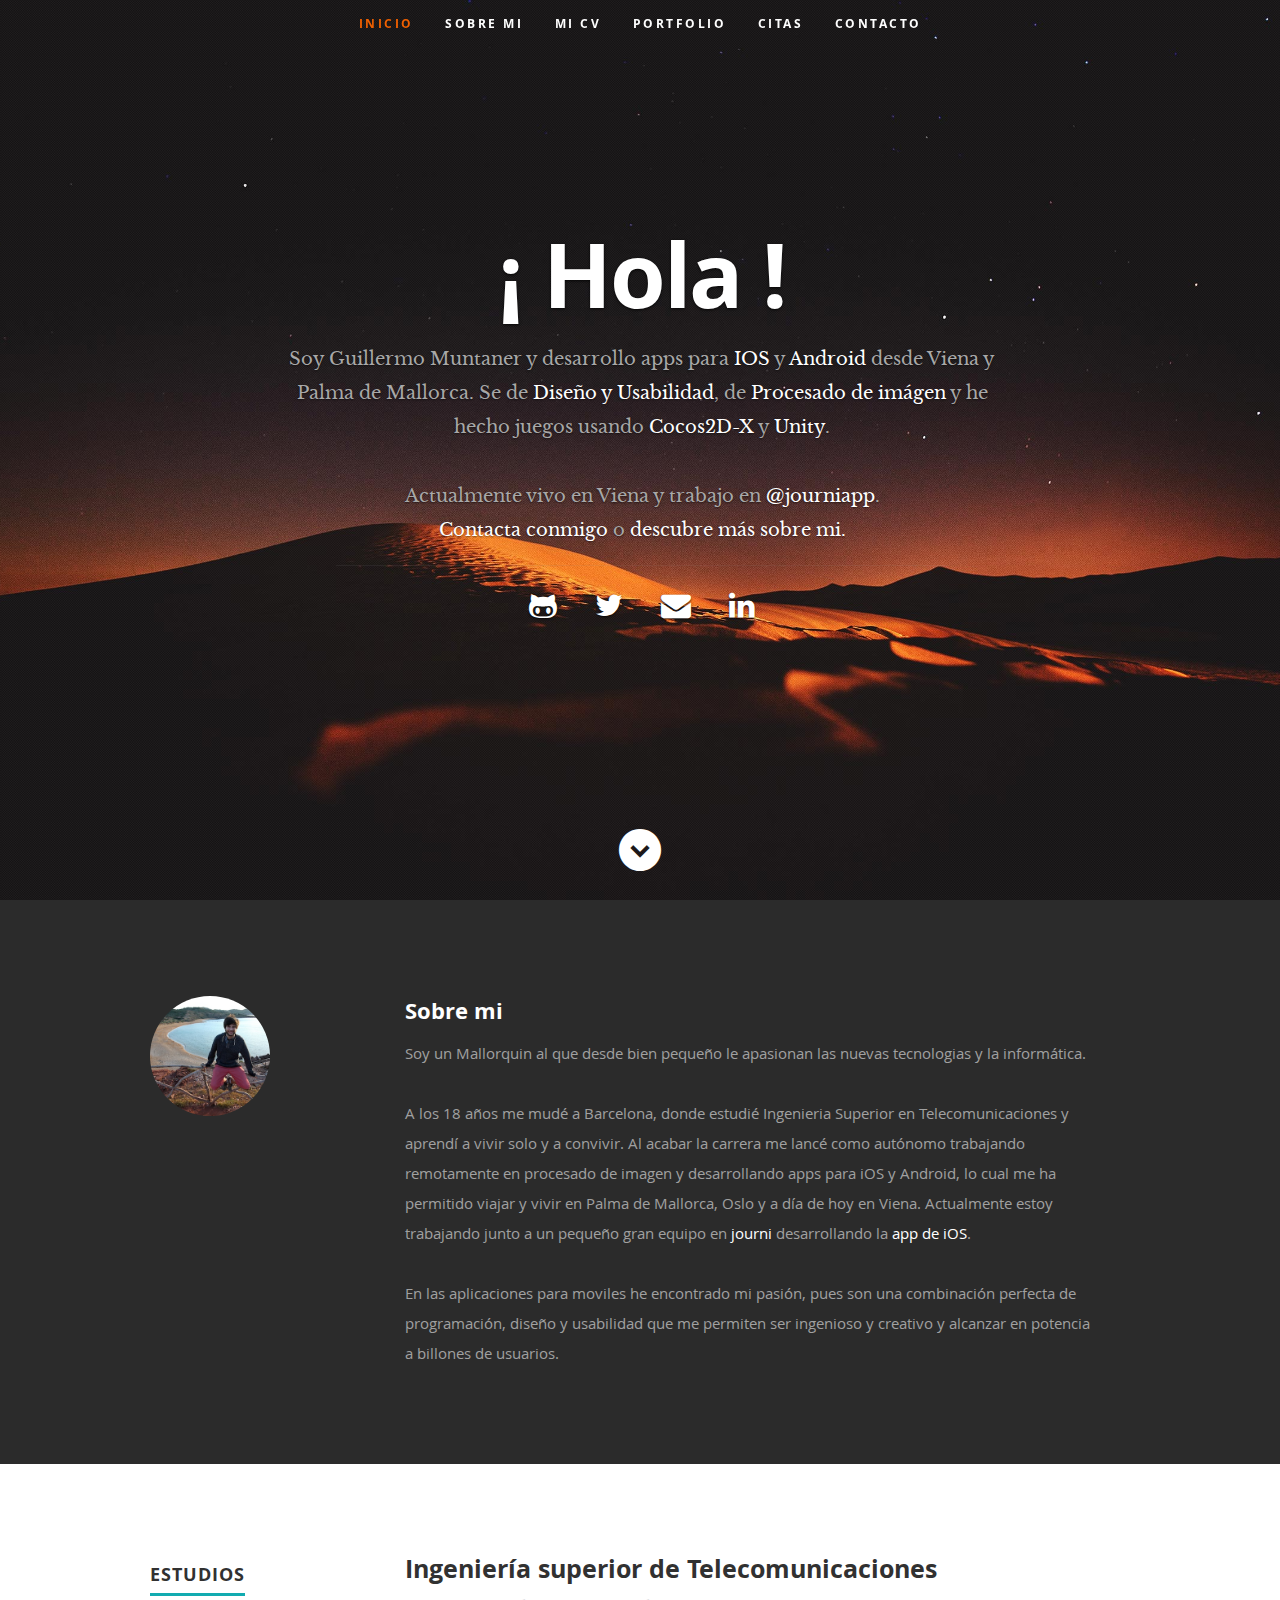
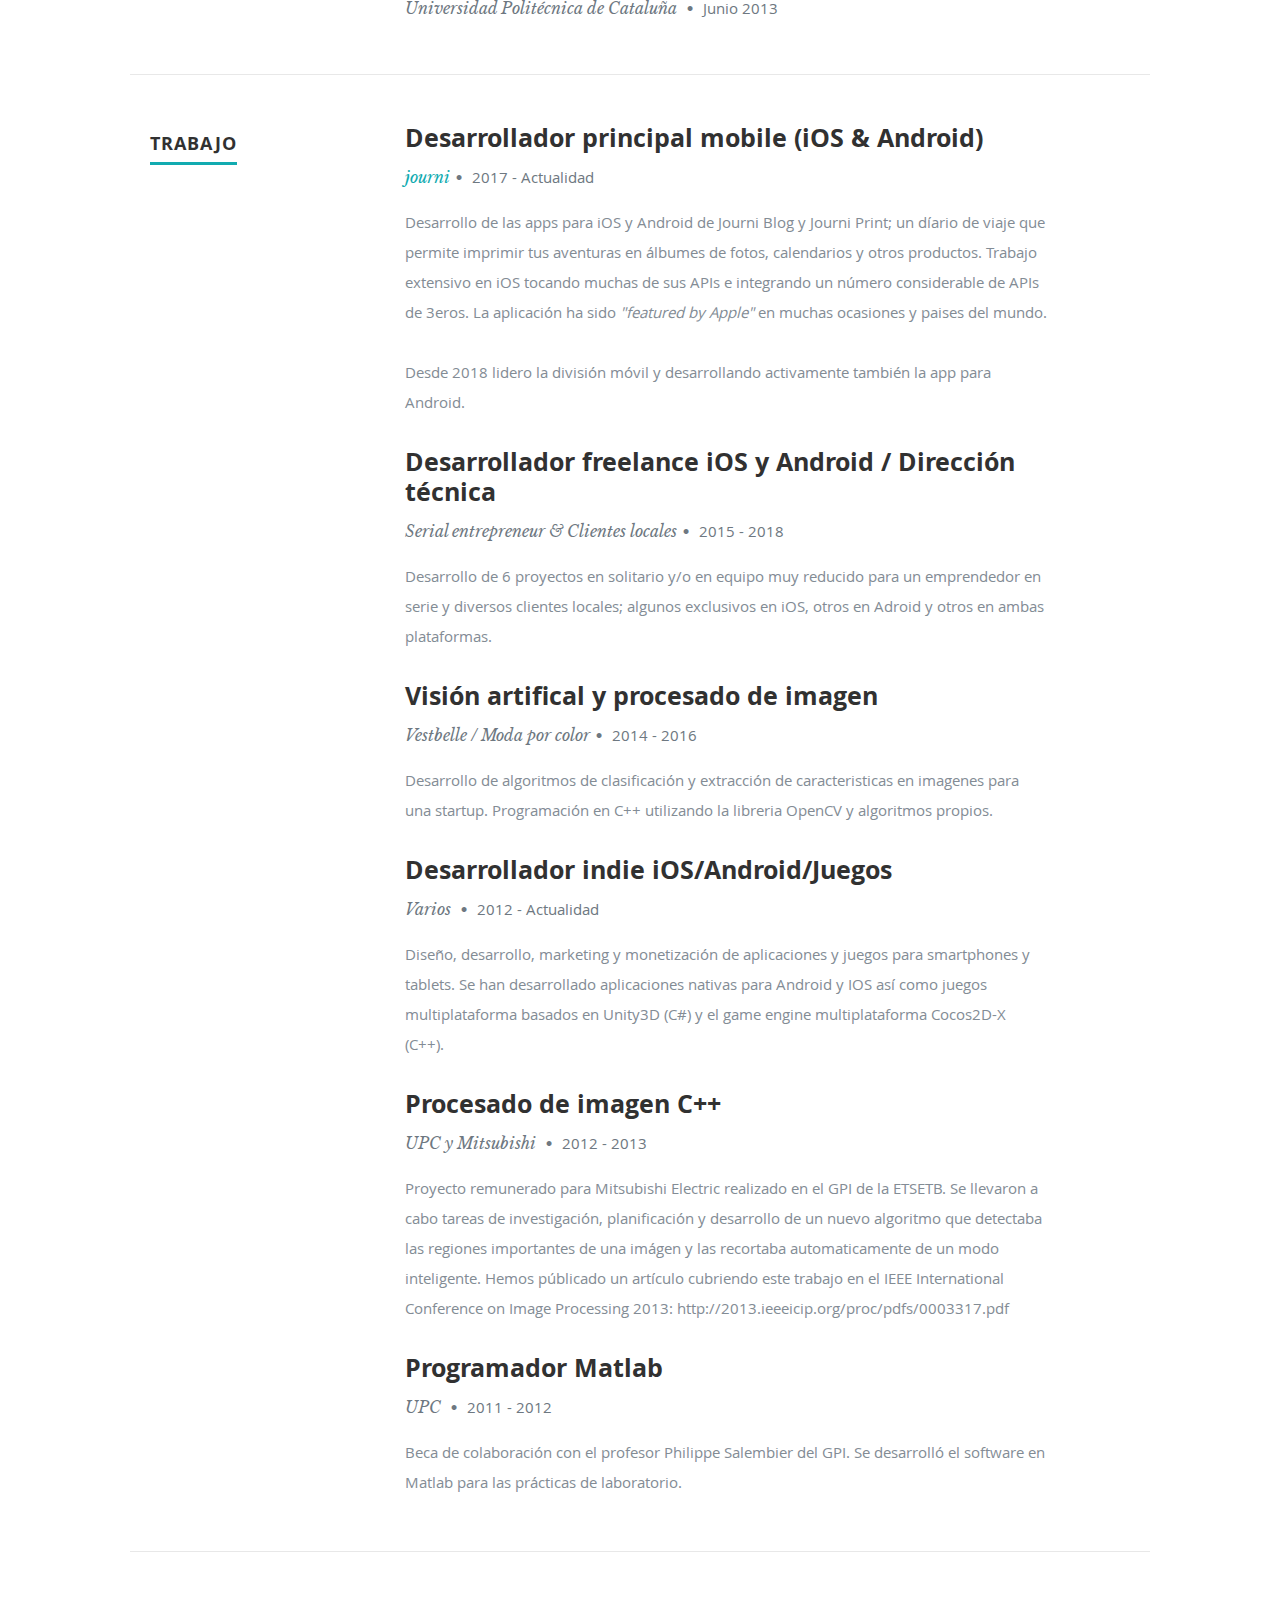
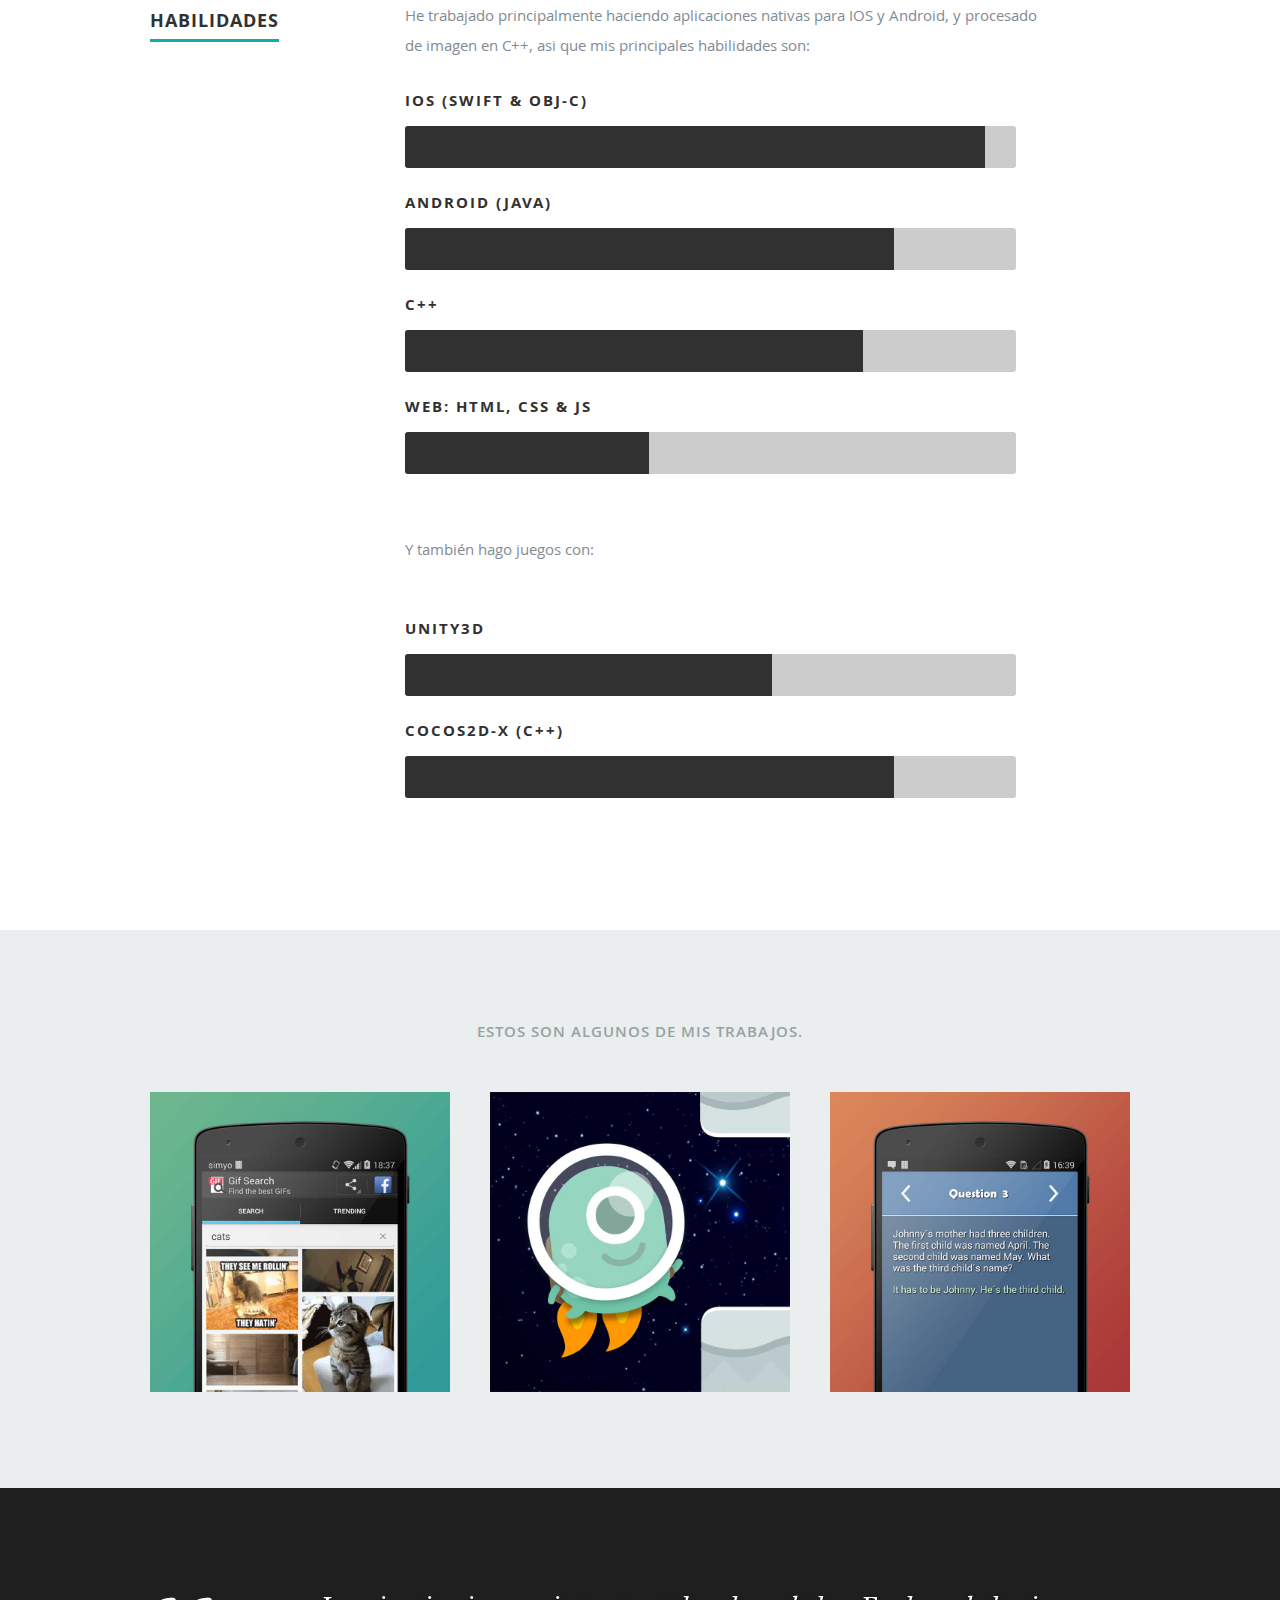
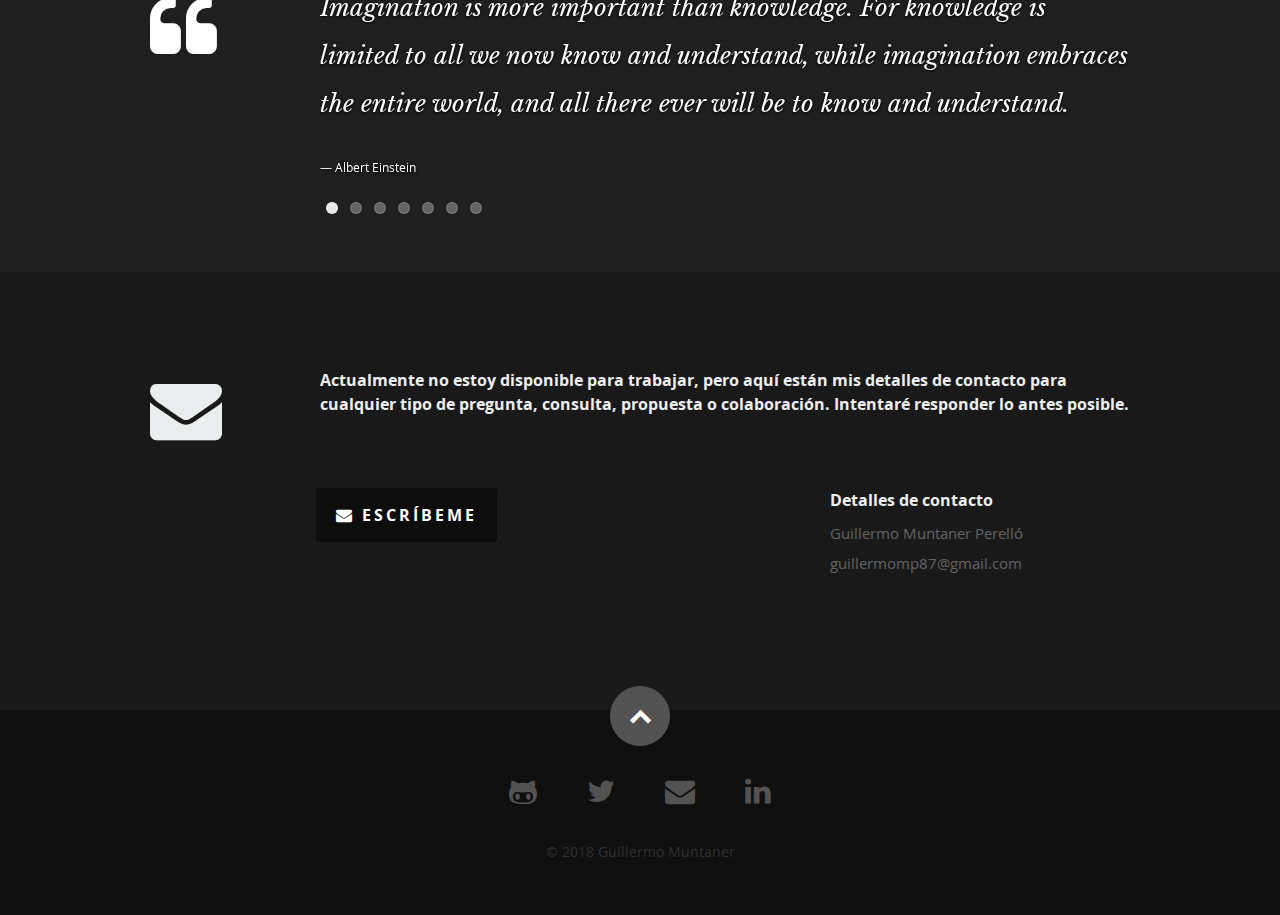
<file: index.html>
<!DOCTYPE html>
<!--[if lt IE 8 ]><html class="no-js ie ie7" lang="en"> <![endif]-->
<!--[if IE 8 ]><html class="no-js ie ie8" lang="en"> <![endif]-->
<!--[if (gte IE 8)|!(IE)]><!--><html class="no-js" lang="en"> <!--<![endif]-->
<head>

   <!--- Basic Page Needs
   ================================================== -->
   <meta charset="utf-8">
	<title>Guillermo Muntaner - Desarrollo de Apps para IOS y Android en Palma de Mallorca</title>
	<meta name="title" content="Guillermo Muntaner - Desarrollo de Apps para IOS y Android en Viena y Palma de Mallorca">
	<meta name="description" content="Ingeniero de telecomunicaciones. Desarrollo de aplicaciones mobiles (APPs) para IOS (iPhone y iPad) y Android en Swift, objective-C y java. Experto en procesado de imagen C++/OpenCV".>
	<meta name="author" content="Guillermo Muntaner Perello">

   <!-- Mobile Specific Metas
   ================================================== -->
	<meta name="viewport" content="width=device-width, initial-scale=1, maximum-scale=1">

	<!-- CSS
    ================================================== -->
   <link rel="stylesheet" href="css/default.css">
	<link rel="stylesheet" href="css/layout.css">
   <link rel="stylesheet" href="css/media-queries.css">
   <link rel="stylesheet" href="css/magnific-popup.css">

   <!-- Script
   ================================================== -->
	<script src="js/modernizr.js"></script>

   <!-- Favicons
	================================================== -->
	<link rel="shortcut icon" href="favicon.png" >
</head>

<body>

   <!-- Header
   ================================================== -->
   <header id="home">

      <nav id="nav-wrap">

         <a class="mobile-btn" href="#nav-wrap" title="Show navigation">Mostrar navegación</a>
	      <a class="mobile-btn" href="#" title="Hide navigation">Ocultar navegación</a>

         <ul id="nav" class="nav">
            <li class="current"><a class="smoothscroll" href="#home">Inicio</a></li>
            <li><a class="smoothscroll" href="#about">Sobre mi</a></li>
	          <li><a class="smoothscroll" href="#resume">Mi CV</a></li>
            <li><a class="smoothscroll" href="#portfolio">Portfolio</a></li>
            <li><a class="smoothscroll" href="#testimonials">Citas</a></li>
            <li><a class="smoothscroll" href="#contact">Contacto</a></li>
         </ul> <!-- end #nav -->

      </nav> <!-- end #nav-wrap -->

      <div class="row banner">
         <div class="banner-text">
            <h1 class="responsive-headline">¡ Hola !</h1>
            <h3>Soy Guillermo Muntaner y desarrollo apps para <span>IOS</span> y <span>Android</span> desde Viena y Palma de Mallorca. Se de <span>Diseño y Usabilidad</span>, de <span>Procesado de imágen</span> y he hecho juegos usando <span>Cocos2D-X</span> y <span>Unity</span>.<br><br>Actualmente vivo en Viena y trabajo en <a href="https://www.journiapp.com/">@journiapp</a>.<br> <a class="smoothscroll" href="#contact">Contacta conmigo</a> o <a class="smoothscroll" href="#about">descubre más sobre mi.</a></h3>
            <hr />
            <ul class="social">  
               <li><a href="https://github.com/guillermomuntaner"><i class="fa fa-github-alt"></i></a></li>
               <li><a href="https://twitter.com/guillermomp87"><i class="fa fa-twitter"></i></a></li>
               <li><a href="mailto:guillermomp87@gmail.com"><i class="fa fa-envelope"></i></a></li>
               <li><a href="https://es.linkedin.com/in/guillermomuntaner"><i class="fa fa-linkedin"></i></a></li>   
            </ul>
         </div>
      </div>

      <p class="scrolldown">
         <a class="smoothscroll" href="#about"><i class="icon-down-circle"></i></a>
      </p>

   </header> <!-- Header End -->


   <!-- About Section
   ================================================== -->
   <section id="about">

      <div class="row">

         <div class="three columns">

            <img class="profile-pic"  src="images/profilepic.jpg" alt="" />

         </div>

         <div class="nine columns main-col">

            <h2>Sobre mi</h2>

            <p>Soy un Mallorquin al que desde bien pequeño le apasionan las nuevas tecnologias y la informática.<br><br>A los 18 años me mudé a Barcelona, donde estudié Ingenieria Superior en Telecomunicaciones y aprendí a vivir solo y a convivir. Al acabar la carrera me lancé como autónomo trabajando remotamente en procesado de imagen y desarrollando apps para iOS y Android, lo cual me ha permitido viajar y vivir en Palma de Mallorca, Oslo y a día de hoy en Viena. Actualmente estoy trabajando junto a un pequeño gran equipo en <a href="https://www.journiapp.com/">journi</a> desarrollando la <a href="https://itunes.apple.com/us/app/journi-journal-and-photo-book/id884030844?mt=8">app de iOS</a>.<br><br>En las aplicaciones para moviles he encontrado mi pasión, pues son una combinación perfecta de programación, diseño y usabilidad que me permiten ser ingenioso y creativo y alcanzar en potencia a billones de usuarios.
            </p>

         </div> <!-- end .main-col -->

      </div>

   </section> <!-- About Section End-->


   <!-- Resume Section
   ================================================== -->
   <section id="resume">

      <!-- Education
      ----------------------------------------------- -->
      <div class="row education">

         <div class="three columns header-col">
            <h1><span>Estudios</span></h1>
         </div>

         <div class="nine columns main-col">

            <div class="row item">

               <div class="twelve columns">

                  <h3>Ingeniería superior de Telecomunicaciones</h3>
                  <p class="info">Universidad Politécnica de Cataluña <span>&bull;</span> <em class="date">Junio 2013</em></p>

                  <p>
                  </p>

               </div>

            </div> <!-- item end -->


         </div> <!-- main-col end -->

      </div> <!-- End Education -->


      <!-- Work
      ----------------------------------------------- -->
      <div class="row work">

         <div class="three columns header-col">
            <h1><span>Trabajo</span></h1>
         </div>

         <div class="nine columns main-col">

            <div class="row item">

               <div class="twelve columns">

                  <h3>Desarrollador principal mobile (iOS &amp; Android)</h3>
                  <p class="info"><a href="https://www.journiapp.com/">journi</a><span>&bull;</span> <em class="date">2017 - Actualidad</em></p>

                  <p>Desarrollo de las apps para iOS y Android de Journi Blog y Journi Print; un díario de viaje que permite imprimir tus aventuras en álbumes de fotos, calendarios y otros productos. Trabajo extensivo en iOS tocando muchas de sus APIs e integrando un número considerable de APIs de 3eros. La aplicación ha sido <i>"featured by Apple"</i> en muchas ocasiones y paises del mundo.
                  </p>

                  <p>Desde 2018 lidero la división móvil y desarrollando activamente también la app para Android.
                  </p>
               </div>

            </div> <!-- item end -->

            <div class="row item">

               <div class="twelve columns">

                  <h3>Desarrollador freelance iOS y Android / Dirección técnica</h3>
                  <p class="info">Serial entrepreneur &amp; Clientes locales<span>&bull;</span> <em class="date">2015 - 2018</em></p>

                  <p>Desarrollo de 6 proyectos en solitario y/o en equipo muy reducido para un emprendedor en serie y diversos clientes locales; algunos exclusivos en iOS, otros en Adroid y otros en ambas plataformas. 
                  </p>

               </div>

            </div> <!-- item end -->

            <div class="row item">

               <div class="twelve columns">

                  <h3>Visión artifical y procesado de imagen</h3>
                  <p class="info">Vestbelle / Moda por color<span>&bull;</span> <em class="date">2014 - 2016</em></p>

                  <p>Desarrollo de algoritmos de clasificación y extracción de caracteristicas en imagenes para una startup. Programación en C++ utilizando la libreria OpenCV y algoritmos propios. 
                  </p>

               </div>

            </div> <!-- item end -->

            <div class="row item">

               <div class="twelve columns">

                  <h3>Desarrollador indie iOS/Android/Juegos</h3>
                  <p class="info">Varios <span>&bull;</span> <em class="date">2012 - Actualidad</em></p>

                  <p>Diseño, desarrollo, marketing y monetización de aplicaciones y juegos para smartphones y tablets. Se han desarrollado aplicaciones nativas para Android y IOS así como juegos multiplataforma basados en Unity3D (C#) y el game engine multiplataforma Cocos2D-X (C++).
                  </p>

               </div>

            </div> <!-- item end -->

            <div class="row item">

               <div class="twelve columns">

                  <h3>Procesado de imagen C++</h3>
                  <p class="info">UPC y Mitsubishi <span>&bull;</span> <em class="date">2012 - 2013</em></p>

                  <p>Proyecto remunerado para Mitsubishi Electric realizado en el GPI de la ETSETB. Se llevaron a cabo tareas de investigación, planificación y desarrollo de un nuevo algoritmo que detectaba las regiones importantes de una imágen y las recortaba automaticamente de un modo inteligente. Hemos públicado un artículo cubriendo este trabajo en el IEEE International Conference on Image Processing 2013: http://2013.ieeeicip.org/proc/pdfs/0003317.pdf
                  </p>

               </div>

            </div> <!-- item end -->

            <div class="row item">

               <div class="twelve columns">

                  <h3>Programador Matlab</h3>
                  <p class="info">UPC <span>&bull;</span> <em class="date">2011 - 2012</em></p>

                  <p>Beca de colaboración con el profesor Philippe Salembier del GPI. Se desarrolló el software en Matlab para las prácticas de laboratorio. 
                  </p>

               </div>

            </div> <!-- item end -->
         </div> <!-- main-col end -->

      </div> <!-- End Work -->


      <!-- Skills
      ----------------------------------------------- -->
      <div class="row skill">

         <div class="three columns header-col">
            <h1><span>Habilidades</span></h1>
         </div>

         <div class="nine columns main-col">

            <p>He trabajado principalmente haciendo aplicaciones nativas para IOS y Android, y procesado de imagen en C++, asi que mis principales habilidades son:
            </p>

				<div class="bars">

				   <ul class="skills">
                  <li><span class="bar-expand ios"></span><em>IOS (Swift & Obj-C)</em></li>
                  <li><span class="bar-expand android"></span><em>Android (Java)</em></li>
                  <li><span class="bar-expand cplusplus"></span><em>C++</em></li>
						<li><span class="bar-expand web"></span><em>Web: HTML, CSS &amp; JS</em></li>
                  <p>Y también hago juegos con:
                     <br><br><br></p>
                  <li><span class="bar-expand unity3d"></span><em>Unity3D</em></li>
						<li><span class="bar-expand cocos2d"></span><em>Cocos2D-x (C++)</em></li>
					</ul>

				</div><!-- end skill-bars -->

			</div> <!-- main-col end -->

      </div> <!-- End skills -->

   </section> <!-- Resume Section End-->


   <!-- Portfolio Section
   ================================================== -->
   
   <section id="portfolio">

      <div class="row">

         <div class="twelve columns collapsed">

            <h1>Estos son algunos de mis trabajos.</h1>

            <div id="portfolio-wrapper" class="bgrid-thirds s-bgrid-thirds cf">

               <div class="columns portfolio-item">
                  <div class="item-wrap">

                     <a href="#modal-02" title="">
                        <img alt="" src="images/portfolio/gifsearch.jpg">
                        <div class="overlay">
                           <div class="portfolio-item-meta">
          					      <h5>Gif Search</h5>
                              <p>APP nativa para Android</p>
          					   </div>
                        </div>
                        <div class="link-icon"><i class="icon-plus"></i></div>
                     </a>

                  </div>
          		</div> 

               <div class="columns portfolio-item">
                  <div class="item-wrap">

                     <a href="#modal-03" title="">
                        <img alt="" src="images/portfolio/jetpack.png">
                        <div class="overlay">
                           <div class="portfolio-item-meta">
          					      <h5>Jetpack Naut</h5>
                              <p>Juego multiplataforma</p>
          					   </div>
                        </div>
                        <div class="link-icon"><i class="icon-plus"></i></div>
                     </a>

                  </div>
          		</div> 

               <div class="columns portfolio-item">
                  <div class="item-wrap">

                     <a href="#modal-04" title="">
                        <img alt="" src="images/portfolio/dlogic.jpg">
                        <div class="overlay">
                           <div class="portfolio-item-meta">
          					      <h5>DLogic</h5>
                              <p>Android</p>
          					   </div>
                        </div>
                        <div class="link-icon"><i class="icon-plus"></i></div>
                     </a>

                  </div>
          		</div> 

            </div> 

         </div> 

       


         <!-- Modal Popup
	      --------------------------------------------------------------- -->

         <div id="modal-02" class="popup-modal mfp-hide">

		      <img class="scale-with-grid" src="images/portfolio/modals/m-gifsearch.png" alt="" />

		      <div class="description-box">
			      <h4>Gif Search</h4>
			      <p>Aplicación nativa para Android que permite buscar, descubrir y compartir GIFs animados. Para el motor de busqueda de GIFs he utilizado la API de Giphy.com</p>
               <span class="categories"><i class="fa fa-tag"></i>Android, Webservice</span>
		      </div>

            <div class="link-box">
		         <a class="popup-modal-dismiss">Close</a>
            </div>

	      </div><!-- modal-02 End -->

         <div id="modal-03" class="popup-modal mfp-hide">

		      <img class="scale-with-grid" src="images/portfolio/modals/m-jetpack.png" alt="" />

		      <div class="description-box">
			      <h4>Jetpack Naut</h4>
			      <p>Simpático clon del Flappy Bird para iOS y Android, desarrollado con Cocos2D-X en 24horas. El juego cuenta con logros y rankings, integrados con GameCenter en iOS y con GooglePlay Services en Android.</p>
               <span class="categories"><i class="fa fa-tag"></i>IOS, Android, Cocos2d-X</span>
		      </div>

            <div class="link-box">
		         <a class="popup-modal-dismiss">Close</a>
            </div>

	      </div><!-- modal-03 End -->

         <div id="modal-04" class="popup-modal mfp-hide">

		      <img class="scale-with-grid" src="images/portfolio/modals/m-dlogic.jpg" alt="" />

		      <div class="description-box">
			      <h4>DLogic</h4>
			      <p>Mi primera aplicación para Android, una curiosa colección de preguntas lógicas. A pesar de su simplez, hay un trabajo serio de ASO, posicionamiento y monetización detrás, gracias al cual la app cuenta con casi 1.000.000 de descargas y genera unos ingresos mensuales constantes desde hace años.</p>
               <span class="categories"><i class="fa fa-tag"></i>Android, Monetización, ASO</span>
		      </div>

            <div class="link-box">
		         <a class="popup-modal-dismiss">Close</a>
            </div>

	      </div><!-- modal-04 End -->


      </div> <!-- row End -->

   </section> <!-- Portfolio Section End-->


   <!-- Testimonials Section
   ================================================== -->
   <section id="testimonials">

      <div class="text-container">

         <div class="row">

            <div class="two columns header-col">

               <h1><span>Mis citas favoritas</span></h1>

            </div>

            <div class="ten columns flex-container">

               <div class="flexslider">

                  <ul class="slides">

                     <li>
                        <blockquote>
                           <p>Imagination is more important than knowledge. For knowledge is limited to all we now know and understand, while imagination embraces the entire world, and all there ever will be to know and understand.
                           </p>
                           <cite>Albert Einstein</cite>
                        </blockquote>
                     </li> 

                     <li>
                        <blockquote>
                           <p>Creativity is just connecting things. When you ask creative people how they did something, they feel a little guilty because they didn’t really do it, they just saw something. It seemed obvious to them after a while.
                            <br>
                            <br>
                           </p>
                           <cite>Steve Jobs</cite>
                        </blockquote>
                     </li> 

                     <li>
                        <blockquote>
                           <p>There is no innovation and creativity without failure.
                           <br>Period.
                           <br>
                           <br>
                           <br>
                           </p>
                           <cite>Brene Brown</cite>
                        </blockquote>
                     </li> 

                     <li>
                        <blockquote>
                          <p>Genius is one percent inspiration, and ninety-nine percent perspiration.
                          <br>
                          <br>
                          <br>
                          <br>
                           </p>
                           <cite>Thomas Edison</cite>
                        </blockquote>
                     </li>

                     <li>
                        <blockquote>
                          <p>If you always do what you always did, you will always get what you always got.
                          <br>
                          <br>
                          <br>
                          </p>
                          <cite>Albert Einstein</cite>
                        </blockquote>
                     </li> 

                     <li>
                        <blockquote>
                           <p>There are no old roads to new directions.
                            <br>
                            <br>
                            <br>
                            <br>
                           </p>

                           <cite>The Boston Consulting Group</cite>
                        </blockquote>
                     </li> 

                     <li>
                        <blockquote>
                           <p>A discovery is said to be an accident meeting a prepared mind.
                            <br>
                            <br>
                            <br>
                            <br>
                           </p>
                           <cite>A. von Szent-Gyorgyi</cite>
                        </blockquote>
                     </li> 


                  </ul>

               </div> 

            </div> 

         </div> 

       </div>  

   </section> 


   <!-- Contact Section
   ================================================== -->
   <section id="contact">

         <div class="row section-head">

            <div class="two columns header-col">

               <h1><span>Contacta conmigo!</span></h1>

            </div>

            <div class="ten columns">

                  <h4 class="lead">Actualmente no estoy disponible para trabajar, pero aquí están mis detalles de contacto para cualquier tipo de pregunta, consulta, propuesta o colaboración. Intentaré responder lo antes posible.
                  </h4>

            </div>

         </div>

         <div class="row">

            <div class="eight columns">

               <div>
                  <button onclick="location.href='mailto:guillermomp87@gmail.com'" class="submit"><i class="fa fa-envelope"></i>   Escríbeme</a></button>
               </div>

            </div>


            <aside class="four columns footer-widgets">

               <div class="widget widget_contact">

    					   <h4>Detalles de contacto</h4>
    					   <p class="address">
    						   <span>Guillermo Muntaner Perelló</span><br>
                   <span>guillermomp87@gmail.com</span>
    					   </p>

				   </div>

		         </div>

            </aside>

      </div>

   </section>


   <!-- footer
   ================================================== -->
   <footer>

      <div class="row">

         <div class="twelve columns">

            <ul class="social-links">  
               <li><a href="https://github.com/guillermomuntaner"><i class="fa fa-github-alt"></i></a></li>
               <li><a href="https://twitter.com/guillermomp87"><i class="fa fa-twitter"></i></a></li>
               <li><a href="mailto:guillermomp87@gmail.com"><i class="fa fa-envelope"></i></a></li>
               <li><a href="https://es.linkedin.com/in/guillermomuntaner"><i class="fa fa-linkedin"></i></a></li>   
            </ul>

            <ul class="copyright">
               <li>&copy; 2018 Guillermo Muntaner</li>
            </ul>

         </div>

         <div id="go-top"><a class="smoothscroll" title="Back to Top" href="#home"><i class="icon-up-open"></i></a></div>

      </div>

   </footer> <!-- Footer End-->

   <!-- Java Script
   ================================================== -->
   <script src="https://ajax.googleapis.com/ajax/libs/jquery/1.10.2/jquery.min.js"></script>
   <script>window.jQuery || document.write('<script src="js/jquery-1.10.2.min.js"><\/script>')</script>
   <script type="text/javascript" src="js/jquery-migrate-1.2.1.min.js"></script>

   <script src="js/jquery.flexslider.js"></script>
   <script src="js/waypoints.js"></script>
   <script src="js/jquery.fittext.js"></script>
   <script src="js/magnific-popup.js"></script>
   <script src="js/init.js"></script>

</body>

</html>
</file>
<file: css/default.css>
/*
=====================================================================
*   Ceevee v1.0 Default Stylesheet
*   url: styleshout.com
*   03-17-2014
=====================================================================

TOC:
a. Webfonts and Icon fonts
b. Reset
c. Default Styles
   1. Basic
   2. Typography
   3. Links
   4. Images
   5. Buttons
   6. Forms
d. Grid
e. Others
   1. Clearing
   2. Misc

=====================================================================  */

/* ------------------------------------------------------------------ */
/* a. Webfonts and Icon fonts
 ------------------------------------------------------------------ */

@import url("fonts.css");
@import url("fontello/css/fontello.css");
@import url("font-awesome/css/font-awesome.min.css");

/* ------------------------------------------------------------------
/* b. Reset
      Adapted from:
      Normalize.css - https://github.com/necolas/normalize.css/
      HTML5 Doctor Reset - html5doctor.com/html-5-reset-stylesheet/
/* ------------------------------------------------------------------ */

html, body, div, span, object, iframe,
h1, h2, h3, h4, h5, h6, p, blockquote, pre,
abbr, address, cite, code,
del, dfn, em, img, ins, kbd, q, samp,
small, strong, sub, sup, var,
b, i,
dl, dt, dd, ol, ul, li,
fieldset, form, label, legend,
table, caption, tbody, tfoot, thead, tr, th, td,
article, aside, canvas, details, figcaption, figure,
footer, header, hgroup, menu, nav, section, summary,
time, mark, audio, video {
   margin: 0;
   padding: 0;
   border: 0;
   outline: 0;
   font-size: 100%;
   vertical-align: baseline;
   background: transparent;
}

article,aside,details,figcaption,figure,
footer,header,hgroup,menu,nav,section {
   display: block;
}

audio,
canvas,
video {
   display: inline-block;
}

audio:not([controls]) {
   display: none;
   height: 0;
}

[hidden] { display: none; }

code, kbd, pre, samp {
   font-family: monospace, serif;
   font-size: 1em;
}

pre {
   white-space: pre;
   white-space: pre-wrap;
   word-wrap: break-word;
}

blockquote, q { quotes: &#8220 &#8220; }

blockquote:before, blockquote:after,
q:before, q:after {
   content: '';
   content: none;
}

ins {
   background-color: #ff9;
   color: #000;
   text-decoration: none;
}

mark {
   background-color: #A7F4F6;
   color: #555;
}

del { text-decoration: line-through; }

abbr[title], dfn[title] {
   border-bottom: 1px dotted;
   cursor: help;
}

table {
   border-collapse: collapse;
   border-spacing: 0;
}


/* ------------------------------------------------------------------ */
/* c. Default and Basic Styles
      Adapted from:
      Skeleton CSS Framework - http://www.getskeleton.com/
      Typeplate Typographic Starter Kit - http://typeplate.com/
/* ------------------------------------------------------------------ */

/*  1. Basic  ------------------------------------------------------- */

*,
*:before,
*:after {
   -moz-box-sizing: border-box;
   -webkit-box-sizing: border-box;
   box-sizing: border-box;
}

html {
   font-size: 62.5%;
   -webkit-font-smoothing: antialiased;
}

body {
   background: #fff;
   font-family: 'opensans-regular', sans-serif;
   font-weight: normal;
   font-size: 15px;
   line-height: 30px;
	color: #838C95;

   -webkit-font-smoothing: antialiased; /* Fix for webkit rendering */
	-webkit-text-size-adjust: 100%;
}

/*  2. Typography
       Vertical rhythm with leading derived from 6
--------------------------------------------------------------------- */

h1, h2, h3, h4, h5, h6 {
   color: #313131;
	font-family: 'opensans-bold', sans-serif;
   font-weight: normal;
}
h1 a, h2 a, h3 a, h4 a, h5 a, h6 a { font-weight: inherit; }
h1 { font-size: 38px; line-height: 42px; margin-bottom: 12px; letter-spacing: -1px; }
h2 { font-size: 28px; line-height: 36px; margin-bottom: 6px; }
h3 { font-size: 22px; line-height: 30px; margin-bottom: 12px; }
h4 { font-size: 20px; line-height: 30px; margin-bottom: 6px; }
h5 { font-size: 18px; line-height: 30px; }
h6 { font-size: 14px; line-height: 30px; }
.subheader { }

p { margin: 0 0 30px 0; }
p img { margin: 0; }
p.lead {
   font: 19px/36px 'opensans-light', sans-serif;
   margin-bottom: 18px;
}

/* for 'em' and 'strong' tags, font-size and line-height should be same with
the body tag due to rendering problems in some browsers */
em { font: 15px/30px 'opensans-italic', sans-serif; }
strong, b { font: 15px/30px 'opensans-bold', sans-serif; }
small { font-size: 11px; line-height: inherit; }

/*	Blockquotes */
blockquote {
   margin: 30px 0px;
   padding-left: 40px;
   position: relative;
}
blockquote:before {
   content: "\201C";
   opacity: 0.45;
   font-size: 80px;
   line-height: 0px;
   margin: 0;
   font-family: arial, sans-serif;

   position: absolute;
   top:  30px;
	left: 0;
}
blockquote p {
   font-family: 'librebaskerville-italic', serif;
   padding: 0;
   font-size: 18px;
   line-height: 36px;
}
blockquote cite {
   display: block;
   font-size: 12px;
   font-style: normal;
   line-height: 18px;
}
blockquote cite:before { content: "\2014 \0020"; }
blockquote cite a,
blockquote cite a:visited { color: #8B9798; border: none }

/* ---------------------------------------------------------------------
/*  Pull Quotes Markup
/*
    <aside class="pull-quote">
		<blockquote>
			<p></p>
		</blockquote>
	 </aside>
/*
/* --------------------------------------------------------------------- */
.pull-quote {
   position: relative;
	padding: 18px 30px 18px 0px;
}
.pull-quote:before,
.pull-quote:after {
	height: 1em;
	opacity: 0.45;
	position: absolute;
	font-size: 80px;
   font-family: Arial, Sans-Serif;
}
.pull-quote:before {
	content: "\201C";
	top:  33px;
	left: 0;
}
.pull-quote:after {
	content: '\201D';
	bottom: -33px;
	right: 0;
}
.pull-quote blockquote {
   margin: 0;
}
.pull-quote blockquote:before {
   content: none;
}

/* Abbreviations */
abbr {
   font-family: 'opensans-bold', sans-serif;
	font-variant: small-caps;
	text-transform: lowercase;
   letter-spacing: .5px;
	color: gray;
}
abbr:hover { cursor: help; }

/* drop cap */
.drop-cap:first-letter {
	float: left;
	margin: 0;
	padding: 14px 6px 0 0;
	font-size: 84px;
	font-family: /* Copperplate */ 'opensans-bold', sans-serif;
   line-height: 60px;
	text-indent: 0;
	background: transparent;
	color: inherit;
}

hr { border: solid #E3E3E3; border-width: 1px 0 0; clear: both; margin: 11px 0 30px; height: 0; }


/*  3. Links  ------------------------------------------------------- */

a, a:visited {
   text-decoration: none;
   outline: 0;
   color: #11ABB0;

   -webkit-transition: color .3s ease-in-out;
   -moz-transition: color .3s ease-in-out;
   -o-transition: color .3s ease-in-out;
   transition: color .3s ease-in-out;
}
a:hover, a:focus { color: #313131; }
p a, p a:visited { line-height: inherit; }


/*  4. List  --------------------------------------------------------- */

ul, ol { margin-bottom: 24px; margin-top: 12px; }
ul { list-style: none outside; }
ol { list-style: decimal; }
ol, ul.square, ul.circle, ul.disc { margin-left: 30px; }
ul.square { list-style: square outside; }
ul.circle { list-style: circle outside; }
ul.disc { list-style: disc outside; }
ul ul, ul ol,
ol ol, ol ul { margin: 6px 0 6px 30px; }
ul ul li, ul ol li,
ol ol li, ol ul li { margin-bottom: 6px; }
li { line-height: 18px; margin-bottom: 12px; }
ul.large li { }
li p { }

/* ---------------------------------------------------------------------
/*  Stats Tab Markup

    <ul class="stats-tabs">
		<li><a href="#">[value]<b>[name]</b></a></li>
	 </ul>

    Extend this object into your markup.
/*
/* --------------------------------------------------------------------- */
.stats-tabs {
   padding: 0;
   margin: 24px 0;
}
.stats-tabs li {
	display: inline-block;
	margin: 0 10px 18px 0;
	padding: 0 10px 0 0;
	border-right: 1px solid #ccc;
}
.stats-tabs li:last-child {
	margin: 0;
	padding: 0;
	border: none;
}
.stats-tabs li a {
	display: inline-block;
	font-size: 22px;
	font-family: 'opensans-bold', sans-serif;
   border: none;
   color: #313131;
}
.stats-tabs li a:hover {
   color:#11ABB0;
}
.stats-tabs li a b {
	display: block;
	margin: 6px 0 0 0;
	font-size: 13px;
	font-family: 'opensans-regular', sans-serif;
   color: #8B9798;
}

/* definition list */
dl { margin: 12px 0; }
dt { margin: 0; color:#11ABB0; }
dd { margin: 0 0 0 20px; }

/* Lining Definition Style Markup */
.lining dt,
.lining dd {
	display: inline;
	margin: 0;
}
.lining dt + dt:before,
.lining dd + dt:before {
	content: "\A";
	white-space: pre;
}
.lining dd + dd:before {
	content: ", ";
}
.lining dd:before {
	content: ": ";
	margin-left: -0.2em;
}

/* Dictionary Definition Style Markup */
.dictionary-style dt {
	display: inline;
	counter-reset: definitions;
}
.dictionary-style dt + dt:before {
	content: ", ";
	margin-left: -0.2em;
}
.dictionary-style dd {
	display: block;
	counter-increment: definitions;
}
.dictionary-style dd:before {
	content: counter(definitions, decimal) ". ";
}

/* Pagination */
.pagination {
   margin: 36px auto;
   text-align: center;
}
.pagination ul li {
   display: inline-block;
   margin: 0;
   padding: 0;
}
.pagination .page-numbers {
   font: 15px/18px 'opensans-bold', sans-serif;
   display: inline-block;
   padding: 6px 10px;
   margin-right: 3px;
   margin-bottom: 6px;
	color: #6E757C;
	background-color: #E6E8EB;

	-webkit-transition: all 200ms ease-in-out;
	-moz-transition: all 200ms ease-in-out;
	-o-transition: all 200ms ease-in-out;
	-ms-transition: all 200ms ease-in-out;
	transition: all 200ms ease-in-out;

   -moz-border-radius: 3px;
   -webkit-border-radius: 3px;
   -khtml-border-radius: 3px;
	border-radius: 3px;
}
.pagination .page-numbers:hover {
   background: #838A91;
   color: #fff;
}
.pagination .current,
.pagination .current:hover {
   background-color: #11ABB0;
   color: #fff;
}
.pagination .inactive,
.pagination .inactive:hover {
   background-color: #E6E8EB;
	color: #A9ADB2;
}
.pagination .prev, .pagination .next {}

/*  5. Images  --------------------------------------------------------- */

img {
   max-width: 100%;
   height: auto;
}
img.pull-right { margin: 12px 0px 0px 18px; }
img.pull-left { margin: 12px 18px 0px 0px; }

/*  6. Buttons  --------------------------------------------------------- */

.button,
.button:visited,
button,
input[type="submit"],
input[type="reset"],
input[type="button"] {
   font: 16px/30px 'opensans-bold', sans-serif;
   background: #11ABB0;
   display: inline-block;
	text-decoration: none;
   letter-spacing: 0;
   color: #fff;
	padding: 12px 20px;
	margin-bottom: 18px;
   border: none;
   cursor: pointer;
   height: auto;

   -webkit-transition: all .2s ease-in-out;
	-moz-transition: all .2s ease-in-out;
	-o-transition: all .2s ease-in-out;
	-ms-transition: all .2s ease-in-out;
	transition: all .2s ease-in-out;

   -moz-border-radius: 3px;
   -webkit-border-radius: 3px;
   -khtml-border-radius: 3px;
   border-radius: 3px;
}

.button:hover,
button:hover,
input[type="submit"]:hover,
input[type="reset"]:hover,
input[type="button"]:hover {
   background: #3d4145;
   color: #fff;
}

.button:active,
button:active,
input[type="submit"]:active,
input[type="reset"]:active,
input[type="button"]:active {
   background: #3d4145;
   color: #fff;
}

.button.full-width,
button.full-width,
input[type="submit"].full-width,
input[type="reset"].full-width,
input[type="button"].full-width {
	width: 100%;
	padding-left: 0 !important;
	padding-right: 0 !important;
	text-align: center;
}

/* Fix for odd Mozilla border & padding issues */
button::-moz-focus-inner,
input::-moz-focus-inner {
    border: 0;
    padding: 0;
}


/*  7. Forms  --------------------------------------------------------- */

form { margin-bottom: 24px; }
fieldset { margin-bottom: 24px; }

input[type="text"],
input[type="password"],
input[type="email"],
textarea,
select {
   display: block;
   padding: 18px 15px;
   margin: 0 0 24px 0;
   border: 0;
   outline: none;
   vertical-align: middle;
   min-width: 225px;
	max-width: 100%;
   font-size: 15px;
   line-height: 24px;
	color: #647373;
	background: #D3D9D9;

}

/* select { padding: 0;
   width: 220px;
   } */

input[type="text"]:focus,
input[type="password"]:focus,
input[type="email"]:focus,
textarea:focus {
   color: #B3B7BC;
	background-color: #3d4145;
}

textarea { min-height: 220px; }

label,
legend {
   font: 16px/24px 'opensans-bold', sans-serif;
	margin: 12px 0;
   color: #3d4145;
   display: block;
}
label span,
legend span {
	color: #8B9798;
   font: 14px/24px 'opensans-regular', sans-serif;
}

input[type="checkbox"],
input[type="radio"] {
    font-size: 15px;
    color: #737373;
}

input[type="checkbox"] { display: inline; }

/* ------------------------------------------------------------------ */
/* d. Grid
---------------------------------------------------------------------
   gutter = 40px.
/* ------------------------------------------------------------------ */

/* default
--------------------------------------------------------------- */
.row {
   width: 96%;
   max-width: 1020px;
   margin: 0 auto;
}
/* fixed width for IE8 */
.ie .row { width: 1000px ; }

.narrow .row { max-width: 980px; }

.row .row { width: auto; max-width: none; margin: 0 -20px; }

/* row clearing */
.row:before,
.row:after {
    content: " ";
    display: table;
}
.row:after {
    clear: both;
}

.column, .columns {
   position: relative;
   padding: 0 20px;
   min-height: 1px;
   float: left;
}
.column.centered, .columns.centered  {
    float: none;
    margin: 0 auto;
}

/* removed gutters */
.row.collapsed > .column,
.row.collapsed > .columns,
.column.collapsed, .columns.collapsed  { padding: 0; }

[class*="column"] + [class*="column"]:last-child { float: right; }
[class*="column"] + [class*="column"].end { float: right; }

/* column widths */
.row .one         { width: 8.33333%; }
.row .two         { width: 16.66667%; }
.row .three       { width: 25%; }
.row .four        { width: 33.33333%; }
.row .five        { width: 41.66667%; }
.row .six         { width: 50%; }
.row .seven       { width: 58.33333%; }
.row .eight       { width: 66.66667%; }
.row .nine        { width: 75%; }
.row .ten         { width: 83.33333%; }
.row .eleven      { width: 91.66667%; }
.row .twelve      { width: 100%; }

/* Offsets */
.row .offset-1    { margin-left: 8.33333%; }
.row .offset-2    { margin-left: 16.66667%; }
.row .offset-3    { margin-left: 25%; }
.row .offset-4    { margin-left: 33.33333%; }
.row .offset-5    { margin-left: 41.66667%; }
.row .offset-6    { margin-left: 50%; }
.row .offset-7    { margin-left: 58.33333%; }
.row .offset-8    { margin-left: 66.66667%; }
.row .offset-9    { margin-left: 75%; }
.row .offset-10   { margin-left: 83.33333%; }
.row .offset-11   { margin-left: 91.66667%; }

/* Push/Pull */
.row .push-1      { left: 8.33333%; }
.row .pull-1      { right: 8.33333%; }
.row .push-2      { left: 16.66667%; 	}
.row .pull-2      { right: 16.66667%; }
.row .push-3      { left: 25%; }
.row .pull-3      { right: 25%;	}
.row .push-4      { left: 33.33333%; }
.row .pull-4      { right: 33.33333%; }
.row .push-5      { left: 41.66667%; }
.row .pull-5      { right: 41.66667%; }
.row .push-6      { left: 50%; }
.row .pull-6      { right: 50%; }
.row .push-7      { left: 58.33333%; }
.row .pull-7      { right: 58.33333%; }
.row .push-8      { left: 66.66667%; 	}
.row .pull-8      { right: 66.66667%; }
.row .push-9      { left: 75%; }
.row .pull-9      { right: 75%; }
.row .push-10     { left: 83.33333%; }
.row .pull-10     { right: 83.33333%; }
.row .push-11     { left: 91.66667%; }
.row .pull-11     { right: 91.66667%; }

/* block grids
--------------------------------------------------------------------- */
.bgrid-sixths [class*="column"]   { width: 16.66667%; }
.bgrid-quarters [class*="column"] { width: 25%; }
.bgrid-thirds [class*="column"]   { width: 33.33333%; }
.bgrid-halves [class*="column"]   { width: 50%; }

[class*="bgrid"] [class*="column"] + [class*="column"]:last-child { float: left; }

/* Left clearing for block grid columns - columns that changes width in
different screen sizes. Allows columns with different heights to align
properly.
--------------------------------------------------------------------- */
.first { clear: left; }   /* first column in default screen */
.s-first { clear: none; } /* first column in smaller screens */

/* smaller screens
--------------------------------------------------------------- */
@media only screen and (max-width: 900px) {

   /* block grids on small screens */
   .s-bgrid-sixths [class*="column"]   { width: 16.66667%; }
   .s-bgrid-quarters [class*="column"] { width: 25%; }
   .s-bgrid-thirds [class*="column"]   { width: 33.33333%; }
   .s-bgrid-halves [class*="column"]   { width: 50%; }

   /* block grids left clearing */
   .first { clear: none; }
   .s-first { clear: left; }

}

/* mobile wide/smaller tablets
--------------------------------------------------------------- */
@media only screen and (max-width: 767px) {

   .row {
	   width: 460px;
	   margin: 0 auto;
      padding: 0;
	}
   .column, .columns {
	   width: auto !important;
	   float: none;
	   margin-left: 0;
	   margin-right: 0;
      padding: 0 30px;
   }
   .row .row { width: auto; max-width: none; margin: 0 -30px; }

   [class*="column"] + [class*="column"]:last-child { float: none; }
   [class*="bgrid"] [class*="column"] + [class*="column"]:last-child { float: none; }

   /* Offsets */
   .row .offset-1    { margin-left: 0%; }
   .row .offset-2    { margin-left: 0%; }
   .row .offset-3    { margin-left: 0%; }
   .row .offset-4    { margin-left: 0%; }
   .row .offset-5    { margin-left: 0%; }
   .row .offset-6    { margin-left: 0%; }
   .row .offset-7    { margin-left: 0%; }
   .row .offset-8    { margin-left: 0%; }
   .row .offset-9    { margin-left: 0%; }
   .row .offset-10   { margin-left: 0%; }
   .row .offset-11   { margin-left: 0%; }
}

/* mobile narrow
--------------------------------------------------------------- */
@media only screen and (max-width: 460px) {

   .row { width: auto; }

}

/* larger screens
--------------------------------------------------------------- */
@media screen and (min-width: 1200px) {

   .wide .row { max-width: 1180px; }

}

/* ------------------------------------------------------------------ */
/* e. Others
/* ------------------------------------------------------------------ */

/*  1. Clearing
    (http://nicolasgallagher.com/micro-clearfix-hack/
--------------------------------------------------------------------- */

.cf:before,
.cf:after {
    content: " ";
    display: table;
}
.cf:after {
    clear: both;
}

/*  2. Misc -------------------------------------------------------- */

.remove-bottom { margin-bottom: 0 !important; }
.half-bottom { margin-bottom: 12px !important; }
.add-bottom { margin-bottom: 24px !important; }
.no-border { border: none; }

.text-center  { text-align: center !important; }
.text-left    { text-align: left !important; }
.text-right   { text-align: right !important; }
.pull-left    { float: left !important; }
.pull-right   { float: right !important; }
.align-center {
	margin-left: auto !important;
	margin-right: auto !important;
	text-align: center !important;
}
</file>
<file: css/layout.css>
/*
=====================================================================
*   Ceevee v1.0 Layout Stylesheet
*   url: styleshout.com
*   03-18-2014
=====================================================================

   TOC:
   a. General Styles
   b. Header Styles
   c. About Section
   d. Resume Section
   e. Portfolio Section
   f. Call To Action Section
   g. Testimonials Section
   h. Contact Section
   i. Footer

===================================================================== */

/* ------------------------------------------------------------------ */
/* a. General Styles
/* ------------------------------------------------------------------ */

body { background: #0f0f0f; }

/* ------------------------------------------------------------------ */
/* b. Header Styles
/* ------------------------------------------------------------------ */

header {
   position: relative;
   height: 800px;
   min-height: 500px;
   width: 100%;
   background: #161415 url(../images/header-background.jpg) no-repeat top center;
   background-size: cover !important;
	-webkit-background-size: cover !important;
   text-align: center;
   overflow: hidden;
}

/* vertically center banner section */
header:before {
   content: '';
   display: inline-block;
   vertical-align: middle;
   height: 100%;
}
header .banner {
   display: inline-block;
   vertical-align: middle;
   margin: 0 auto;
   width: 85%;
   padding-bottom: 30px;s
   text-align: center;
}

header .banner-text { width: 100%; }
header .banner-text h1 {
   font: 90px/1.1em 'opensans-bold', sans-serif;
   color: #fff;
   letter-spacing: -2px;
   margin: 0 auto 18px auto;
   text-shadow: 0px 1px 3px rgba(0, 0, 0, .8);
}
header .banner-text h3 {
   font: 18px/1.9em 'librebaskerville-regular', serif;
   color: #A8A8A8;
   margin: 0 auto;
   width: 70%;
   text-shadow: 0px 1px 2px rgba(0, 0, 0, .5);
}
header .banner-text h3 span,
header .banner-text h3 a {
   color: #fff;
}
header .banner-text hr {
   width: 60%;
   margin: 18px auto 24px auto;
   border-color: #2F2D2E;
   border-color: rgba(150, 150, 150, .1);
}

/* header social links */
header .social {
   margin: 24px 0;
   padding: 0;
   font-size: 30px;
   text-shadow: 0px 1px 2px rgba(0, 0, 0, .8);
}
header .social li {
   display: inline-block;
   margin: 0 15px;
   padding: 0;
}
header .social li a { color: #fff; }
header .social li a:hover { color: #11ABB0; }

/* scrolldown link */
header .scrolldown a {
   position: absolute;
   bottom: 30px;
   left: 50%;
   margin-left: -29px;
   color: #fff;
   display: block;
   height: 42px;
   width: 42px;
   font-size: 42px;
   line-height: 42px;
   color: #fff;
   border-radius: 100%;

   -webkit-transition: all .3s ease-in-out;
   -moz-transition: all .3s ease-in-out;
   -o-transition: all .3s ease-in-out;
   transition: all .3s ease-in-out;
}
header .scrolldown a:hover { color: #11ABB0; }

/* primary navigation
--------------------------------------------------------------------- */
#nav-wrap ul, #nav-wrap li, #nav-wrap a {
	 margin: 0;
	 padding: 0;
	 border: none;
	 outline: none;
}

/* nav-wrap */
#nav-wrap {
   font: 12px 'opensans-bold', sans-serif;
   width: 100%;
   text-transform: uppercase;
   letter-spacing: 2.5px;
   margin: 0 auto;
   z-index: 100;
   position: fixed;
   left: 0;
   top: 0;
}
.opaque { background-color: #333; }

/* hide toggle button */
#nav-wrap > a.mobile-btn { display: none; }

ul#nav {
   min-height: 48px;
   width: auto;

   /* center align the menu */
   text-align: center;
}
ul#nav li {
   position: relative;
   list-style: none;
   height: 48px;
   display: inline-block;
}

/* Links */
ul#nav li a {

/* 8px padding top + 8px padding bottom + 32px line-height = 48px */

   display: inline-block;
   padding: 8px 13px;
   line-height: 32px;
	text-decoration: none;
   text-align: left;
   color: #fff;

	-webkit-transition: color .2s ease-in-out;
	-moz-transition: color .2s ease-in-out;
	-o-transition: color .2s ease-in-out;
	-ms-transition: color .2s ease-in-out;
	transition: color .2s ease-in-out;
}

ul#nav li a:active { background-color: transparent !important; }
ul#nav li.current a { color: #F06000; }


/* ------------------------------------------------------------------ */
/* c. About Section
/* ------------------------------------------------------------------ */

#about {
   background: #2B2B2B;
   padding-top: 96px;
   padding-bottom: 66px;
   overflow: hidden;
}

#about a, #about a:visited  { color: #fff; }
#about a:hover, #about a:focus { color: #11ABB0; }

#about h2 {
   font: 22px/30px 'opensans-bold', sans-serif;
   color: #fff;
   margin-bottom: 12px;
}
#about p {
   line-height: 30px;
   color: #a0a0a0;
}
#about .profile-pic {
   position: relative;
   width: 120px;
   height: 120px;
   border-radius: 100%;
}
#about .contact-details { width: 41.66667%; }
#about .download {
   width: 58.33333%;
   padding-top: 6px;
}
#about .main-col { padding-right: 5%; }
#about .download .button {
   margin-top: 6px;
   background: #444;
}
#about .download .button:hover {
   background: #fff;
   color: #2B2B2B;
}
#about .download .button i {
   margin-right: 15px;
   font-size: 20px;
}


/* ------------------------------------------------------------------ */
/* d. Resume Section
/* ------------------------------------------------------------------ */

#resume {
   background: #fff;
   padding-top: 90px;
   padding-bottom: 72px;
   overflow: hidden;
}

#resume a, #resume a:visited  { color: #11ABB0; }
#resume a:hover, #resume a:focus { color: #313131; }

#resume h1 {
   font: 18px/24px 'opensans-bold', sans-serif;
   text-transform: uppercase;
   letter-spacing: 1px;
}
#resume h1 span {
   border-bottom: 3px solid #11ABB0;
   padding-bottom: 6px;
}
#resume h3 {
   font: 25px/30px 'opensans-bold', sans-serif;
}

#resume .header-col { padding-top: 9px; }
#resume .main-col { padding-right: 10%; }

.education, .work {
   margin-bottom: 48px;
   padding-bottom: 24px;
   border-bottom: 1px solid #E8E8E8;
}
#resume .info {
   font: 16px/24px 'librebaskerville-italic', serif;
   color: #6E7881;
   margin-bottom: 18px;
   margin-top: 9px;
}
#resume .info span {
   margin-right: 5px;
   margin-left: 5px;
}
#resume .date {
   font: 15px/24px 'opensans-regular', sans-serif;
   margin-top: 6px;
}

/*----------------------------------------------*/
/*	Skill Bars
/*----------------------------------------------*/

.bars {
	width: 95%;
	float: left;
	padding: 0;
	text-align: left;
}
.bars .skills {
  	margin-top: 36px;
   list-style: none;
}
.bars li {
   position: relative;
  	margin-bottom: 60px;
  	background: #ccc;
  	height: 42px;
  	border-radius: 3px;
}
.bars li em {
	font: 15px 'opensans-bold', sans-serif;
   color: #313131;
	text-transform: uppercase;
   letter-spacing: 2px;
	font-weight: normal;
   position: relative;
	top: -36px;
}
.bar-expand {
   position: absolute;
   left: 0;
   top: 0;

   margin: 0;
   padding-right: 24px;
  	background: #313131;
   display: inline-block;
  	height: 42px;
   line-height: 42px;
   border-radius: 3px 0 0 3px;
}

.cplusplus {
  	width: 75%;
  	-moz-animation: cplusplus 2s ease;
  	-webkit-animation: cplusplus 2s ease;
}
.android {
  	width: 80%;
  	-moz-animation: android 2s ease;
  	-webkit-animation: android 2s ease;
}
.ios {
  	width: 95%;
  	-moz-animation: ios 2s ease;
  	-webkit-animation: ios 2s ease;
}
.web {
  	width: 40%;
  	-moz-animation: web 2s ease;
  	-webkit-animation: web 2s ease;
}
.cocos2d {
  	width: 80%;
  	-moz-animation: cocos2d 2s ease;
  	-webkit-animation: cocos2d 2s ease;
}
.unity3d {
  	width: 60%;
  	-moz-animation: unity3d 2s ease;
  	-webkit-animation: unity3d 2s ease;
}

@-moz-keyframes cplusplus {
  0%   { width: 0px;  }
  100% { width: 75%;  }
}
@-moz-keyframes android {
  0%   { width: 0px;  }
  100% { width: 80%;  }
}
@-moz-keyframes ios {
  0%   { width: 0px;  }
  100% { width: 95%;  }
}
@-moz-keyframes web {
  0%   { width: 0px;  }
  100% { width: 40%;  }
}
@-moz-keyframes cocos2d {
  0%   { width: 0px;  }
  100% { width: 80%;  }
}
@-moz-keyframes unity3d {
  0%   { width: 0px;  }
  100% { width: 60%;  }
}

@-webkit-keyframes cplusplus {
  0%   { width: 0px;  }
  100% { width: 75%;  }
}
@-webkit-keyframes android {
  0%   { width: 0px;  }
  100% { width: 80%;  }
}
@-webkit-keyframes ios {
  0%   { width: 0px;  }
  100% { width: 95%;  }
}
@-webkit-keyframes web {
  0%   { width: 0px;  }
  100% { width: 40%;  }
}
@-webkit-keyframes cocos2d {
  0%   { width: 0px;  }
  100% { width: 80%;  }
}
@-webkit-keyframes unity3d {
  0%   { width: 0px;  }
  100% { width: 60%;  }
}

/* ------------------------------------------------------------------ */
/* e. Portfolio Section
/* ------------------------------------------------------------------ */

#portfolio {
   background: #ebeeee;
   padding-top: 90px;
   padding-bottom: 60px;
}
#portfolio h1 {
   font: 15px/24px 'opensans-semibold', sans-serif;
   text-transform: uppercase;
   letter-spacing: 1px;
   text-align: center;
   margin-bottom: 48px;
   color: #95A3A3;
}

/* Portfolio Content */
#portfolio-wrapper .columns { margin-bottom: 36px; }
.portfolio-item .item-wrap {
   background: #fff;
   overflow: hidden;
   position: relative;

   -webkit-transition: all 0.3s ease-in-out;
	-moz-transition: all 0.3s ease-in-out;
	-o-transition: all 0.3s ease-in-out;
	-ms-transition: all 0.3s ease-in-out;
	transition: all 0.3s ease-in-out;
}
.portfolio-item .item-wrap a {
   display: block;
   cursor: pointer;
}

/* overlay */
.portfolio-item .item-wrap .overlay {
   position: absolute;
   left: 0;
   top: 0;
   width: 100%;
   height: 100%;

	opacity: 0;
	-moz-opacity: 0;
	filter:alpha(opacity=0);

   -webkit-transition: opacity 0.3s ease-in-out;
	-moz-transition: opacity 0.3s ease-in-out;
	-o-transition: opacity 0.3s ease-in-out;
	transition: opacity 0.3s ease-in-out;

   background: url(../images/overlay-bg.png) repeat;
}
.portfolio-item .item-wrap .link-icon {
   display: block;
   color: #fff;
   height: 30px;
   width: 30px;
   font-size: 18px;
   line-height: 30px;
   text-align: center;

   opacity: 0;
	-moz-opacity: 0;
	filter:alpha(opacity=0);

   -webkit-transition: opacity 0.3s ease-in-out;
	-moz-transition: opacity 0.3s ease-in-out;
	-o-transition: opacity 0.3s ease-in-out;
	transition: opacity 0.3s ease-in-out;

   position: absolute;
   top: 50%;
   left: 50%;
   margin-left: -15px;
   margin-top: -15px;
}
.portfolio-item .item-wrap img {
   vertical-align: bottom;
}
.portfolio-item .portfolio-item-meta { padding: 18px }
.portfolio-item .portfolio-item-meta h5 {
   font: 14px/21px 'opensans-bold', sans-serif;
   color: #fff;
}
.portfolio-item .portfolio-item-meta p {
   font: 12px/18px 'opensans-light', sans-serif;
   color: #c6c7c7;
   margin-bottom: 0;
}

/* on hover */
.portfolio-item:hover .overlay {
	opacity: 1;
	-moz-opacity: 1;
	filter:alpha(opacity=100);
}
.portfolio-item:hover .link-icon {
   opacity: 1;
	-moz-opacity: 1;
	filter:alpha(opacity=100);
}

/* popup modal */
.popup-modal {
	max-width: 550px;
	background: #fff;
	position: relative;
	margin: 0 auto;
}
.popup-modal .description-box { padding: 12px 22px 20px 22px; }
.popup-modal .description-box h4 {
   font: 15px/24px 'opensans-bold', sans-serif;
	margin-bottom: 12px;
   color: #111;
}
.popup-modal .description-box p {
	font: 14px/24px 'opensans-regular', sans-serif;
   color: #A1A1A1;
   margin-bottom: 12px;
}
.popup-modal .description-box {
   font: 11px/21px 'opensans-light', sans-serif;
   color: #A1A1A1;
   /*text-transform: uppercase;*/
   letter-spacing: 2px;
   display: block;
   text-align: left;
}
.categories {
   font: 13px/23px 'opensans-regular', sans-serif;
   color: #111111;
   text-transform: uppercase;
   letter-spacing: 2px;
   display: block;
   text-align: left;
}
.popup-modal .description-box .categories i {
   margin-right: 8px;
}
.popup-modal .link-box {
   padding: 18px 36px;
   background: #111;
   text-align: left;
}
.popup-modal .link-box a {
   color: #fff;
	font: 11px/21px 'opensans-bold', sans-serif;
	text-transform: uppercase;
   letter-spacing: 3px;
   cursor: pointer;
}
.popup-modal a:hover {	color: #00CCCC; }
.popup-modal a.popup-modal-dismiss { margin-left: 24px; }


/* fadein/fadeout effect for modal popup
/* ------------------------------------------------------------------ */

/* content at start */
.mfp-fade.mfp-wrap .mfp-content .popup-modal {
   opacity: 0;
   -webkit-transition: all 200ms ease-in-out;
	-moz-transition: all 200ms ease-in-out;
	-o-transition: all 200ms ease-in-out;
	-ms-transition: all 200ms ease-in-out;
   transition: all 200ms ease-in-out;
}
/* content fadein */
.mfp-fade.mfp-wrap.mfp-ready .mfp-content .popup-modal {
   opacity: 1;
}
/* content fadeout */
.mfp-fade.mfp-wrap.mfp-removing .mfp-content .popup-modal {
   opacity: 0;
}

/* ------------------------------------------------------------------ */
/* f. Call To Action Section
/* ------------------------------------------------------------------ */

#call-to-action {
   background: #212121;
   padding-top: 66px;
   padding-bottom: 48px;
}
#call-to-action h1 {
   font: 18px/24px 'opensans-bold', sans-serif;
   text-transform: uppercase;
   letter-spacing: 3px;
   color: #fff;
}
#call-to-action h1 span { display: none; }
#call-to-action .header-col h1:before {
   font-family: 'FontAwesome';
   content: "\f0ac";
	padding-right: 10px;
	font-size: 72px;
   line-height: 72px;
   text-align: left;
   float: left;
   color: #fff;
}
#call-to-action .action {
   margin-top: 12px;
}
#call-to-action h2 {
   font: 28px/36px 'opensans-bold', sans-serif;
   color: #EBEEEE;
   margin-bottom: 6px;
}
#call-to-action h2 a {
   color: inherit;
}
#call-to-action p {
   color: #636363;
   font-size: 17px;
}
/*#
call-to-action .button {
	color:#fff;
   background: #0D0D0D;
}
*/
#call-to-action .button:hover,
#call-to-action .button:active {
   background: #FFFFFF;
   color: #0D0D0D;
}

/* ------------------------------------------------------------------
/* g. Testimonials
/* ------------------------------------------------------------------ */

#testimonials {
   background: #1F1F1F url(../images/testimonials-bg.jpg) no-repeat center center;
   background-size: cover !important;
	-webkit-background-size: cover !important;
   background-attachment: fixed;

   position: relative;
   min-height: 200px;
   width: 100%;
   overflow: hidden;
}
#testimonials .text-container {
   padding-top: 96px;
   padding-bottom: 66px;
}
#testimonials h1 {
   font: 18px/24px 'opensans-bold', sans-serif;   
   text-transform: uppercase;
   letter-spacing: 3px;
   color: #fff;
}
#testimonials h1 span { display: none; }
#testimonials .header-col { padding-top: 9px; }
#testimonials .header-col h1:before {
   font-family: 'FontAwesome';
   content: "\f10d";
	padding-right: 10px;
	font-size: 72px;
   line-height: 72px;
   text-align: left;
   float: left;
   color: #fff;
}

/*	Blockquotes */
#testimonials blockquote {
   margin: 0 0px 30px 0px;
   padding-left: 0;
   position: relative;
   text-shadow: 0px 1px 3px rgba(0, 0, 0, 1);
}
#testimonials blockquote:before { content: none; }
#testimonials blockquote p {
   font-family: 'librebaskerville-italic', serif;
   padding: 0;
   font-size: 24px;
   line-height: 48px;
   color: #fff
}
#testimonials blockquote cite {
   display: block;
   font-size: 12px;
   font-style: normal;
   line-height: 18px;
   color: #fff;
}
#testimonials blockquote cite:before { content: "\2014 \0020"; }
#testimonials blockquote cite a,
#testimonials blockquote cite a:visited { color: #8B9798; border: none }

/* Flex Slider
/* ------------------------------------------------------------------ */

/* Reset */
.flexslider a:active,
.flexslider a:focus  { outline: none; }
.slides,
.flex-control-nav,
.flex-direction-nav { margin: 0; padding: 0; list-style: none; }
.slides li { margin: 0; padding: 0;}

/* Necessary Styles */
.flexslider {
   position: relative;
   zoom: 1;
   margin: 0;
   padding: 0;
}
.flexslider .slides { zoom: 1; }
.flexslider .slides > li { position: relative; }

/* Hide the slides before the JS is loaded. Avoids image jumping */
.flexslider .slides > li { display: none; -webkit-backface-visibility: hidden; }
/* Suggested container for slide animation setups. Can replace this with your own */
.flex-container { zoom: 1; position: relative; }

/* Clearfix for .slides */
.slides:before,
.slides:after {
   content: " ";
   display: table;
}
.slides:after {
   clear: both;
}

/* No JavaScript Fallback */
/* If you are not using another script, such as Modernizr, make sure you
 * include js that eliminates this class on page load */
.no-js .slides > li:first-child { display: block; }

/* Slider Styles */
.slides { zoom: 1; }
.slides > li {
   /*margin-right: 5px; */
   overflow: hidden;
}

/* Control Nav */
.flex-control-nav {
    width: 100%;
    position: absolute;
    bottom: -20px;
    text-align: left;
}
.flex-control-nav li {
    margin: 0 6px;
    display: inline-block;
    zoom: 1;
    *display: inline;
}
.flex-control-paging li a {
    width: 12px;
    height: 12px;
    display: block;
    background: #ddd;
    background: rgba(255, 255, 255, .3);
    cursor: pointer;
    text-indent: -9999px;
    -webkit-border-radius: 20px;
    -moz-border-radius: 20px;
    -o-border-radius: 20px;
    border-radius: 20px;
    box-shadow: inset 0 0 3px rgba(255, 255, 255, .3);
}
.flex-control-paging li a:hover {
    background: #CCC;
    background: rgba(255, 255, 255, .7);
}
.flex-control-paging li a.flex-active {
    background: #fff;
    background: rgba(255, 255, 255, .9);
    cursor: default;
}

/* ------------------------------------------------------------------ */
/* h. Contact Section
/* ------------------------------------------------------------------ */

#contact {
   background: #191919;
   padding-top: 96px;
   padding-bottom: 102px;
   color: #636363;
}
#contact .section-head { margin-bottom: 42px; }

#contact a, #contact a:visited  { color: #11ABB0; }
#contact a:hover, #contact a:focus { color: #fff; }

#contact h1 {
   font: 18px/24px 'opensans-bold', sans-serif;
   text-transform: uppercase;
   letter-spacing: 3px;
   color: #EBEEEE;
   margin-bottom: 6px;
}
#contact h1 span { display: none; }
#contact h1:before {
   font-family: 'FontAwesome';
   content: "\f0e0";
	padding-right: 10px;
	font-size: 72px;
   line-height: 72px;
   text-align: left;
   float: left;
   color: #ebeeee;
}

#contact h4 {
   font: 16px/24px 'opensans-bold', sans-serif;
   color: #EBEEEE;
   margin-bottom: 6px;
}
#contact p.lead {
   font: 18px/36px 'opensans-light', sans-serif;
   padding-right: 3%;
}
#contact .header-col { padding-top: 6px; }


/* contact form */
#contact form { margin-bottom: 30px; }
#contact label {
   font: 15px/24px 'opensans-bold', sans-serif;
   margin: 12px 0;
   color: #EBEEEE;
	display: inline-block;
	float: left;
   width: 26%;
}
#contact input,
#contact textarea,
#contact select {
   padding: 18px 20px;
	color: #eee;
	background: #373233;
	margin-bottom: 42px;
	border: 0;
	outline: none;
   font-size: 15px;
   line-height: 24px;
   width: 65%;
}
#contact input:focus,
#contact textarea:focus,
#contact select:focus {
	color: #fff;
	background-color: #11ABB0;
}
#contact button.submit {
	text-transform: uppercase;
	letter-spacing: 3px;
	color:#fff;
   background: #0D0D0D;
	border: none;
   cursor: pointer;
   height: auto;
   display: inline-block;
	border-radius: 3px;
   margin-left: 26%;
}
#contact button.submit:hover {
	color: #0D0D0D;
	background: #fff;
}
#contact span.required {
	color: #11ABB0;
	font-size: 13px;
}
#message-warning, #message-success {
   display: none;
	background: #0F0F0F;
	padding: 24px 24px;
	margin-bottom: 36px;
   width: 65%;
   margin-left: 26%;
}
#message-warning { color: #D72828; }
#message-success { color: #11ABB0; }

#message-warning i,
#message-success i {
   margin-right: 10px;
}
#image-loader {
   display: none;
   position: relative;
   left: 18px;
   top: 17px;
}


/* Twitter Feed */
#twitter {
   margin-top: 12px;
   padding: 0;
}
#twitter li {
   margin: 6px 0px 12px 0;
   line-height: 30px;
}
#twitter li span {
   display: block;
}
#twitter li b a {
   font: 13px/36px 'opensans-regular', Sans-serif;
   color: #474747 !important;
   border: none;
}


/* ------------------------------------------------------------------ */
/* i. Footer
/* ------------------------------------------------------------------ */

footer {
   padding-top: 48px;
   margin-bottom: 48px;
   color: #303030;
   font-size: 14px;
   text-align: center;
   position: relative;
}

footer a, footer a:visited { color: #525252; }
footer a:hover, footer a:focus { color: #fff; }

/* copyright */
footer .copyright {
    margin: 0;
    padding: 0;
 }
footer .copyright li {
    display: inline-block;
    margin: 0;
    padding: 0;
    line-height: 24px;
}
.ie footer .copyright li {
   display: inline;
}
footer .copyright li:before {
    content: "\2022";
    padding-left: 10px;
    padding-right: 10px;
    color: #095153;
}
footer .copyright  li:first-child:before {
    display: none;
}

/* social links */
footer .social-links {
   margin: 18px 0 30px 0;
   padding: 0;
   font-size: 30px;
}
footer .social-links li {
    display: inline-block;
    margin: 0;
    padding: 0;
    margin-left: 42px;
    color: #F06000;
}

footer .social-links li:first-child { margin-left: 0; }

/* Go To Top Button */
#go-top {
	position: absolute;
	top: -24px;
   left: 50%;
   margin-left: -30px;
}
#go-top a {
	text-decoration: none;
	border: 0 none;
	display: block;
	width: 60px;
	height: 60px;
	background-color: #525252;

	-webkit-transition: all 0.2s ease-in-out;
   -moz-transition: all 0.2s ease-in-out;
   -o-transition: all 0.2s ease-in-out;
   -ms-transition: all 0.2s ease-in-out;
   transition: all 0.2s ease-in-out;

   color: #fff;
   font-size: 21px;
   line-height: 60px;
 	border-radius: 100%;
}
#go-top a:hover { background-color: #0F9095; }
</file>
<file: css/media-queries.css>
/* ==================================================================

*   Ceevee Media Queries
*   url: styleshout.com
*   03-18-2014

/* ================================================================== */


/* screenwidth less than 1024px
--------------------------------------------------------------------- */
@media only screen and (max-width: 1024px) {

    /* header styles
   ------------------------------------------------------------------ */
   header .banner-text h1 {
      font: 80px/1.1em 'opensans-bold', sans-serif;
      letter-spacing: -1px;
      margin: 0 auto 12px auto;
   }

}

/* screenwidth less than 900px
--------------------------------------------------------------------- */
@media only screen and (max-width: 900px) {

    /* header styles
   ------------------------------------------------------------------ */
   header .banner { padding-bottom: 12px; }
   header .banner-text h1 {
      font: 78px/1.1em 'opensans-bold', sans-serif;
      letter-spacing: -1px;      
   }
   header .banner-text h3 {
      font: 17px/1.9em 'librebaskerville-regular', serif;
      width: 80%;
   }
   header .banner-text hr {
      width: 65%;
      margin: 12px auto;
   }
   /* nav-wrap */
   #nav-wrap {
      font: 11px 'opensans-bold', sans-serif;
      letter-spacing: 1.5px;
   }


   /* About Section
   ------------------------------------------------------------------- */
   #about .profile-pic {
      width: 114px;
      height: 114px;
      margin-left: 12px;
   }
   #about .contact-details { width: 50%; }
   #about .download { width: 50%; }

   /* Resume Section
   ------------------------------------------------------------------- */
   #resume h1 { font: 16px/24px 'opensans-bold', sans-serif; }
   #resume .main-col { padding-right: 5%; }   

   /* Testimonials Section
   ------------------------------------------------------------------- */
   #testimonials .header-col h1:before {
      font-size: 66px;
      line-height: 66px;
   }
   #testimonials blockquote p {
      font-size: 22px;
      line-height: 46px;      
   }

    /* Call to Action Section
   ------------------------------------------------------------------- */
   #call-to-action .header-col h1:before {
      font-size: 66px;
      line-height: 66px;
   }

   /* Contact Section
   ------------------------------------------------------------------- */
   #contact .section-head { margin-bottom: 30px; }
   #contact .header-col h1:before {
      font-size: 66px;
      line-height: 66px;
   }
   #contact .section-head p.lead { font: 17px/33px opensans-light, sans-serif; }


}

/* mobile wide/smaller tablets
---------------------------------------------------------------------- */

@media only screen and (max-width: 767px) {

   /* mobile navigation
   -------------------------------------------------------------------- */
   #nav-wrap {
      font: 12px 'opensans-bold', sans-serif;
      background: transparent !important;
      letter-spacing: 1.5px;  
      width: auto;
      position: fixed;
      top: 0;
      right: 0;
   }
   #nav-wrap > a {
	   width: 48px;
		height: 48px;
		text-align: left;
		background-color: #CC5200;
		position: relative;
      border: none;
      float: right;

      font: 0/0 a;
      text-shadow: none;
      color: transparent;

      position: relative;
      top: 0px;
      right: 30px;
   }

	#nav-wrap > a:before,
   #nav-wrap > a:after {
	   position: absolute;
		border: 2px solid #fff;
		top: 35%;
		left: 25%;
		right: 25%;
		content: '';
	}
   #nav-wrap > a:after { top: 60%; }

   /* toggle buttons */
	#nav-wrap:not( :target ) > a:first-of-type,
	#nav-wrap:target > a:last-of-type  {
	   display: block;
	}

   /* hide menu panel */
   #nav-wrap ul#nav {
      height: auto;
		display: none;
      clear: both;
      width: auto; 
      float: right;     

      position: relative;
      top: 12px;
      right: 0;
   }

   /* display menu panels */
	#nav-wrap:target > ul#nav	{
	   display: block;
      padding: 30px 20px 48px 20px;
      background: #1f2024;
      margin: 0 30px;
      clear: both;
   }

   ul#nav li {
      display: block;
      height: auto;      
      margin: 0 auto; 
      padding: 0 4%;           
      text-align: left;
      border-bottom: 1px solid #2D2E34;
      border-bottom-style: dotted; 
   }
  
   ul#nav li a {  
      display: block;    
      margin: 0;
      padding: 0;      
      margin: 12px 0; 
      line-height: 16px; /* reset line-height from 48px */
      border: none;
   }  


   /* Header Styles
   -------------------------------------------------------------------- */
   header .banner {
      padding-bottom: 12px;
      padding-top: 6px;
   }
   header .banner-text h1 { font: 68px/1.1em 'opensans-bold', sans-serif; }
   header .banner-text h3 {
      font: 16px/1.9em 'librebaskerville-regular', serif;
      width: 85%;
   }
   header .banner-text hr {
      width: 80%;
      margin: 18px auto;
   }

   /* header social links */
   header .social {
      margin: 18px 0 24px 0;
      font-size: 24px;
      line-height: 36px;      
   }
   header .social li { margin: 0 10px; }

    /* scrolldown link */
   header .scrolldown { display: none; }


   /* About Section
   -------------------------------------------------------------------- */
   #about .profile-pic { display: none; }
   #about .download .button {
      width: 100%;
      text-align: center;
      padding: 15px 20px;
   }
   #about .main-col { padding-right: 30px; }


   /* Resume Section
   --------------------------------------------------------------------- */
   #resume .header-col {
      padding-top: 0;
      margin-bottom: 48px;
      text-align: center;
   }
   #resume h1 { letter-spacing: 3px; }
   #resume .main-col { padding-right: 30px; }
   #resume h3, #resume .info { text-align: center; }
      
   .bars { width: 100%; }


   /* Call To Action Section
   /* ----------------------------------------------------------------- */
   #call-to-action { text-align: center; }
   #call-to-action h1 {
      font: 16px/24px 'opensans-bold', sans-serif;
      text-align: center;
      margin-bottom: 30px;
      text-shadow: 0px 1px 3px rgba(0, 0, 0, 1);
   }
   #call-to-action h1 span { display: block; }
   #call-to-action .header-col h1:before { content: none; }
   #call-to-action p { font-size: 15px; }


   /* Portfolio Section
   /* ----------------------------------------------------------------- */
   #portfolio-wrapper .columns { margin-bottom: 40px; }
   .popup-modal {	max-width: 85%; }


   /* Testimonials Section
   ----------------------------------------------------------------------- */
   #testimonials .text-container { text-align: center; }
   #testimonials h1 {
      font: 16px/24px 'opensans-bold', sans-serif;
      text-align: center;
      margin-bottom: 30px;
      text-shadow: 0px 1px 3px rgba(0, 0, 0, 1);
   }
   #testimonials h1 span { display: block; }
   #testimonials .header-col h1:before { content: none; }
   #testimonials blockquote { padding-bottom: 24px; }
   #testimonials blockquote p {
      font-size: 20px;
      line-height: 42px;      
   }

   /* Control Nav */
   .flex-control-nav {
      text-align: center;
      margin-left: -30px;
   }


   /* contact Section
   ----------------------------------------------------------------------- */
   #contact { padding-bottom: 66px; }
   #contact .section-head { margin-bottom: 12px; }
   #contact .section-head h1 {
      font: 16px/24px 'opensans-bold', sans-serif;            
      text-align: center;   
      margin-bottom: 30px;
      text-shadow: 0px 1px 3px rgba(0, 0, 0, 1);
   }  
   #contact h1 span { display: block; }
   #contact .header-col { padding-top: 0; }
   #contact .header-col h1:before { content: none;	}
   #contact .section-head p.lead { text-align: center;}

   /* form */
   #contact label {
      float: none;
      width: 100%;
   }
   #contact input,
   #contact textarea,
   #contact select {
     	margin-bottom: 6px;    	
      width: 100%;
   }
   #contact button.submit .emailbutton{ margin: 30px 0 24px 0; }
   #message-warning, #message-success {
      width: 100%;
      margin-left: 0;
   }


   /* footer
   ------------------------------------------------------------------------ */
  
   /* copyright */
   footer .copyright li:before { content: none; }
   footer .copyright li { margin-right: 12px; }

   /* social links */
   footer .social-links { font-size: 22px; }
   footer .social-links li { margin-left: 18px; }

   /* Go To Top Button */
   #go-top { margin-left: -22px; }
   #go-top a {
   	width: 54px;
   	height: 54px;
      font-size: 18px;
      line-height: 54px;
   }


}

/* mobile narrow
  -------------------------------------------------------------------------- */

@media only screen and (max-width: 480px) {

   /* mobile navigation
   -------------------------------------------------------------------- */
   #nav-wrap ul#nav { width: auto; float: none; }

   /* header styles
   -------------------------------------------------------------------- */
   header .banner { padding-top: 24px; }
   header .banner-text h1 {
      font: 40px/1.1em 'opensans-bold', sans-serif;      
      margin: 0 auto 24px auto;
   }
   header .banner-text h3 {
      font: 14px/1.9em 'librebaskerville-regular', sans-serif;
      width: 90%;
   }
  
   /* header social links */
   header .social { font-size: 20px;}
   header .social li { margin: 0 6px; }

   /* footer
   ------------------------------------------------------------------------ */

   /* social links */
   footer .social-links { font-size: 20px; }
   footer .social-links li { margin-left: 14px; }   

}
</file>
